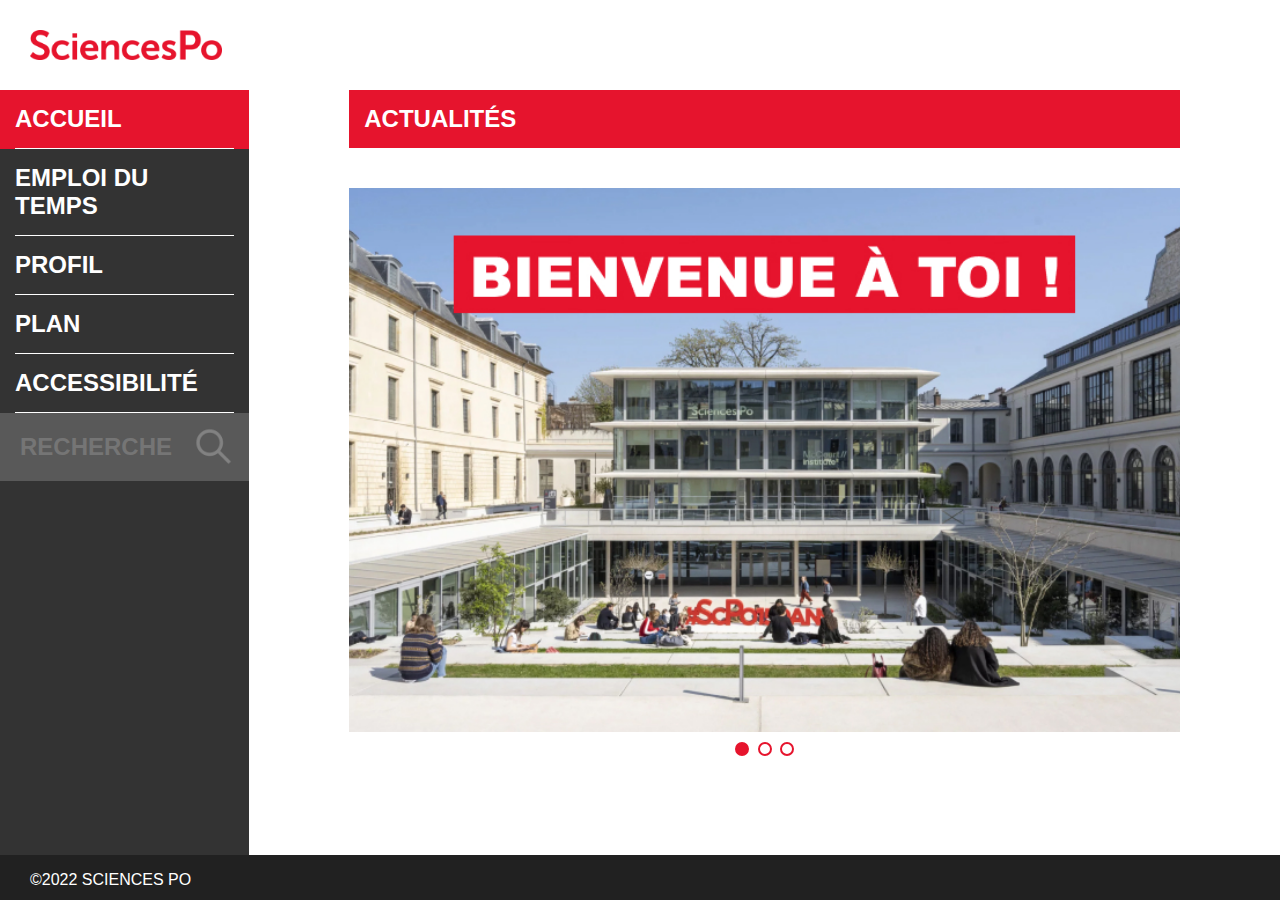
<file: index.html>
<!DOCTYPE html>
<html lang="fr">
    <head>
        <meta charset="UTF-8">
        <meta name="viewport" content="width=device-width, initial-scale=1.0">
        <link rel="stylesheet" href="css/build.css">
        <title>Accessibility Project</title>
    </head>

    <body>

        <nav>
            <div>
                <a href="index.html"><img src="img/logo.png" alt=""></a>
            </div>
        </nav>

        <section class="main-page">
            <div class="sidebar">
                <ul>
                    <li class="active"><a href="index.html">Accueil</a></li>
                    <li><a href="edt.html">Emploi du temps</a></li>
                    <li class="dropdown">
                        <a href="profil.html">Profil</a>
                        <ul class="dropdown-content">
                            <li><a href="contrat.html">Contrat</a></li>
                            <li><a href="fichePaie.html">Fiche de paie</a></li>
                        </ul>
                    </li>
                    <li class="dropdown">
                        <a href="#">Plan</a>
                        <ul class="dropdown-content">
                            <li><a href="campus.html">Campus</a></li>
                            <li><a href="#">Batiment</a></li>
                        </ul>
                    </li>
                    <li><a href="access.html">Accessibilité</a></li>
                    <li class="search">
                        <form action="">
                           <input type="text" placeholder="Recherche" required>
                           <button type="submit">
                              <img src="img/search.png" alt="">
                           </button>
                        </form>
                    </li>
                </ul>
            </div>

            <div class="content">
                <div class="banner">Actualités</div>

                <div class="wrapper">
                    <div class="slider">
                        <img id="img-1" src="img/slider1.jpg" alt="Image 1"/>
                        <img id="img-2" src="img/slider2.jpg" alt="Image 2"/>
                        <img id="img-3" src="img/slider3.jpg" alt="Image 3"/>
                    </div>
                    <div class="navigation-button">
                        <span class="dot active" onclick="changeSlide(0)"></span>
                        <span class="dot" onclick="changeSlide(1)"></span>
                        <span class="dot" onclick="changeSlide(2)"></span>
                    </div>
                </div>
            </div>

        </section>

        <footer>
            <p>©2022 SCIENCES PO</p>
        </footer>

        <script src="js/index.js"></script>
        <script src="voiceNav.js"></script>
    </body>
</html>
</file>
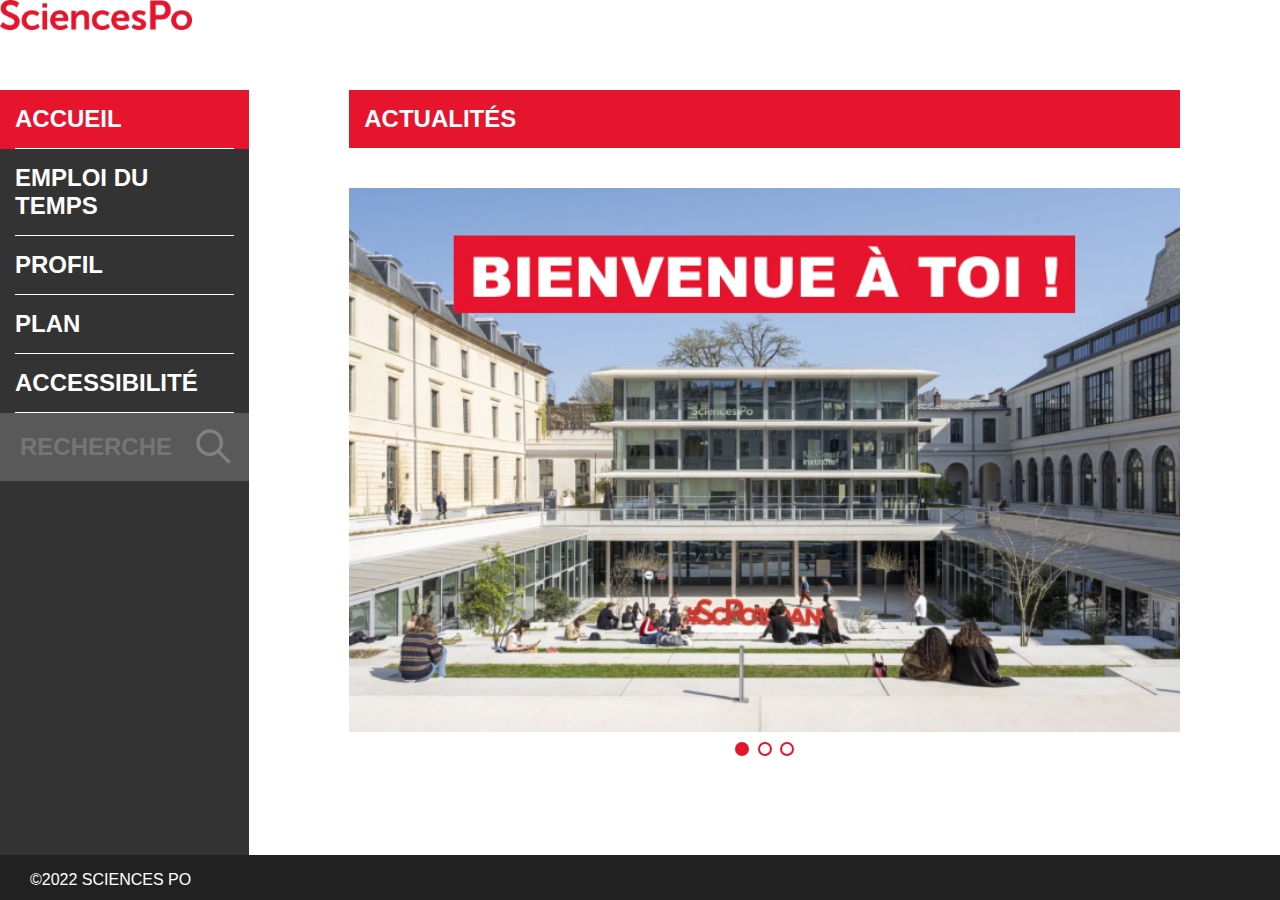
<file: site/index.html>
<!DOCTYPE html>
<html lang="fr">
    <head>
        <meta charset="UTF-8">
        <meta name="viewport" content="width=device-width, initial-scale=1.0">
        <link rel="stylesheet" href="css/build.css">
        <title>Accessibility Project</title>
    </head>

    <body>

        <nav>
            <a href="index.html">
                <img src="img/logo.png" alt="">
            </a>
        </nav>

        <section class="main-page">
            <div class="sidebar">
                <ul>
                    <li class="active"><a href="index.html">Accueil</a></li>
                    <li><a href="edt.html">Emploi du temps</a></li>
                    <li class="dropdown">
                        <a href="profil.html">Profil</a>
                        <ul class="dropdown-content">
                            <li><a href="contrat.html">Contrat</a></li>
                            <li><a href="fichePaie.html">Fiche de paie</a></li>
                        </ul>
                    </li>
                    <li class="dropdown">
                        <a href="#">Plan</a>
                        <ul class="dropdown-content">
                            <li><a href="campus.html">Campus</a></li>
                            <li><a href="#">Batiment</a></li>
                        </ul>
                    </li>
                    <li><a href="access.html">Accessibilité</a></li>
                    <li class="search">
                        <form action="">
                           <input type="text" placeholder="Recherche" required>
                           <button type="submit">
                              <img src="img/search.png" alt="">
                           </button>
                        </form>
                     </li>
                </ul>
            </div>

            <div class="content">
                <div class="banner">Actualités</div>

                <div class="wrapper">
                    <div class="slider">
                        <img id="img-1" src="img/slider1.jpg" alt="Image 1"/>
                        <img id="img-2" src="img/slider2.jpg" alt="Image 2"/>
                        <img id="img-3" src="img/slider3.jpg" alt="Image 3"/>
                    </div>
                    <div class="navigation-button">
                        <span class="dot active" onclick="changeSlide(0)"></span>
                        <span class="dot" onclick="changeSlide(1)"></span>
                        <span class="dot" onclick="changeSlide(2)"></span>
                    </div>
                </div>
            </div>

        </section>

        <footer>
            <p>©2022 SCIENCES PO</p>
        </footer>

        <script src="js/index.js"></script>
    </body>
</html>
</file>
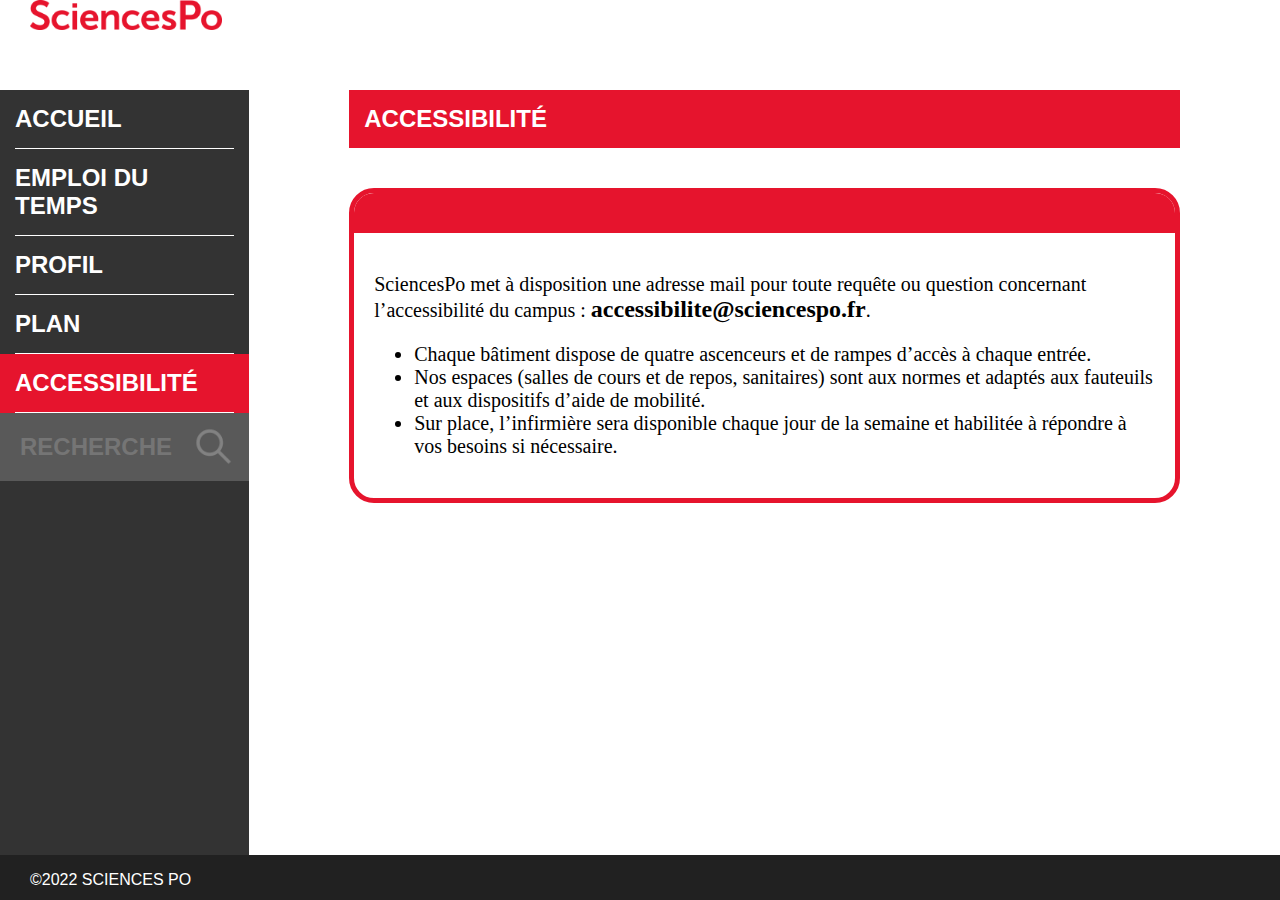
<file: access.html>
<!DOCTYPE html>
<html lang="fr">
    <head>
        <meta charset="UTF-8">
        <meta name="viewport" content="width=device-width, initial-scale=1.0">
        <link rel="stylesheet" href="css/build.css">
        <title>Accessibility Project</title>
    </head>

    <body>

      <nav>
         <a href="index.html"><img src="img/logo.png" alt=""></a>
      </nav>

      <section class="main-page">
        <div class="sidebar">
            <ul>
                <li><a href="index.html">Accueil</a></li>
                <li><a href="edt.html">Emploi du temps</a></li>
                <li class="dropdown">
                    <a href="profil.html">Profil</a>
                    <ul class="dropdown-content">
                        <li><a href="contrat.html">Contrat</a></li>
                        <li><a href="fichePaie.html">Fiche de paie</a></li>
                    </ul>
                </li>
                <li class="dropdown">
                    <a href="#">Plan</a>
                    <ul class="dropdown-content">
                        <li><a href="campus.html">Campus</a></li>
                        <li><a href="#">Batiment</a></li>
                    </ul>
                </li>
                <li class="active"><a href="access.html">Accessibilité</a></li>
                <li class="search">
                    <form action="">
                       <input type="text" placeholder="Recherche" required>
                       <button type="submit">
                          <img src="img/search.png" alt="">
                       </button>
                    </form>
                 </li>
            </ul>
        </div>

        <div class="content">
            <div class="banner">Accessibilité</div>

            <div class="txt-access">
                <div class="rectangle-deco"></div>
                <p>SciencesPo met à disposition une adresse mail pour toute requête ou question concernant
                    l’accessibilité du campus : <span>accessibilite@sciencespo.fr</span>.</p>
                <ul>
                    <li>Chaque bâtiment dispose de quatre ascenceurs et de rampes d’accès à chaque entrée.</li>
                    <li>Nos espaces (salles de cours et de repos, sanitaires) sont aux normes et adaptés aux fauteuils et aux dispositifs d’aide de mobilité.</li>
                    <li>Sur place, l’infirmière sera disponible chaque jour de la semaine et habilitée à répondre à vos besoins si nécessaire.</li>
                </ul>
            </div>
        </div>

      </section>

      <footer>
         <p>©2022 SCIENCES PO</p>
      </footer>

      <script src="js/index.js"></script>
      <script src="voiceNav.js"></script>
   </body>
</html>
</file>
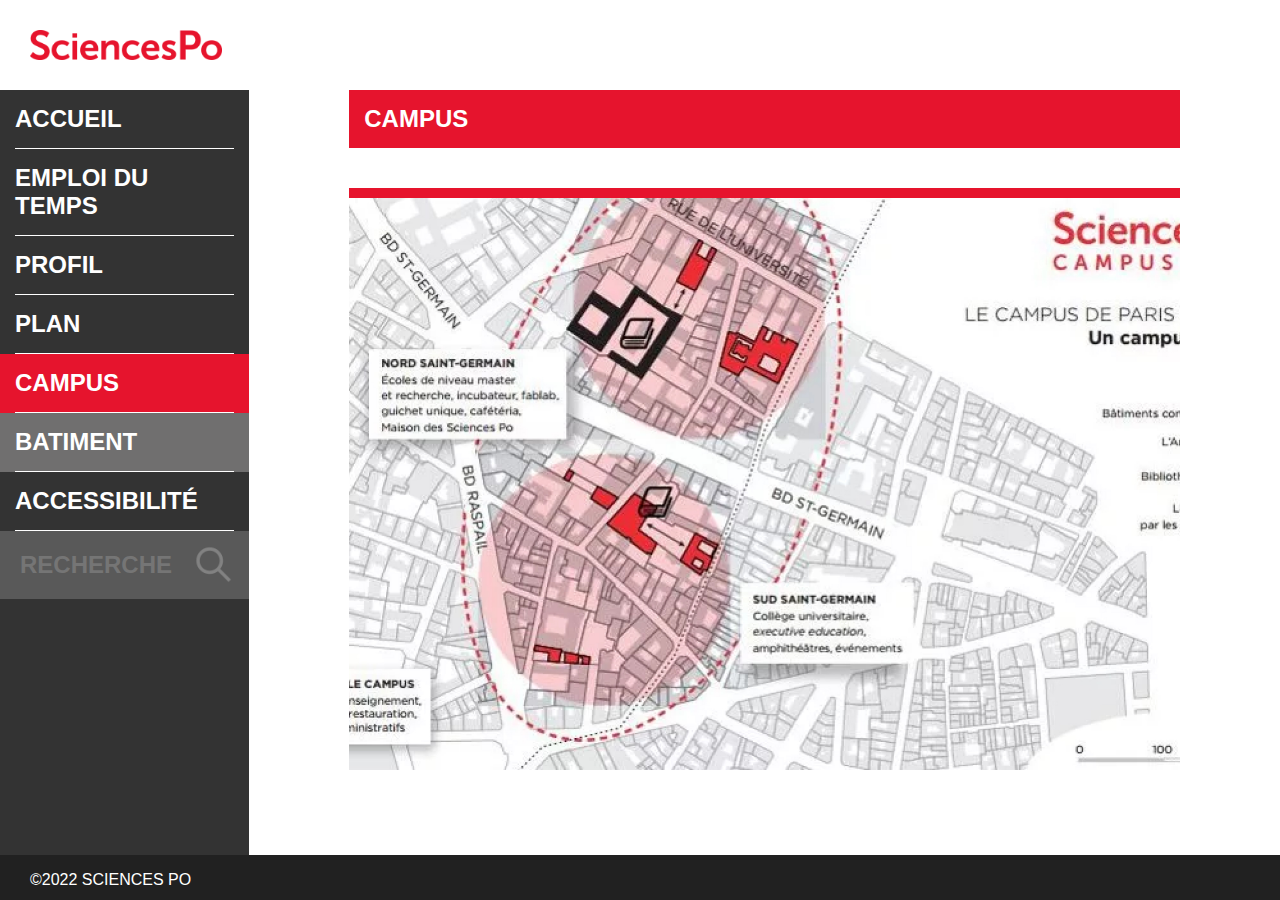
<file: campus.html>
<!DOCTYPE html>
<html lang="fr">
    <head>
        <meta charset="UTF-8">
        <meta name="viewport" content="width=device-width, initial-scale=1.0">
        <link rel="stylesheet" href="css/build.css">
        <title>Accessibility Project</title>
    </head>

    <body>

        <nav>
            <div>
                <a href="index.html"><img src="img/logo.png" alt=""></a>
            </div>
        </nav>

      <section class="main-page">
        <div class="sidebar">
            <ul>
                <li><a href="index.html">Accueil</a></li>
                <li><a href="edt.html">Emploi du temps</a></li>
                <li class="dropdown">
                    <a href="profil.html">Profil</a>
                    <ul class="dropdown-content">
                        <li><a href="contrat.html">Contrat</a></li>
                        <li><a href="fichePaie.html">Fiche de paie</a></li>
                    </ul>
                </li>
                <li class="dropdown">
                    <a href="#">Plan</a>
                    <ul class="dropdown-content open">
                        <li class="active"><a href="campus.html">Campus</a></li>
                        <li><a href="#">Batiment</a></li>
                    </ul>
                </li>
                <li><a href="access.html">Accessibilité</a></li>
                <li class="search">
                    <form action="">
                       <input type="text" placeholder="Recherche" required>
                       <button type="submit">
                          <img src="img/search.png" alt="">
                       </button>
                    </form>
                 </li>
            </ul>
        </div>

        <div class="content">
            <div class="banner">Campus</div>

            <div class="carte-campus">
            <img src="img/carte.jpg" alt="">
            </div>
        </div>
      </section>

         <footer>
            <p>©2022 SCIENCES PO</p>
         </footer>

        <script src="js/index.js"></script>
        <script src="voiceNav.js"></script>
   </body>
</html>
</file>
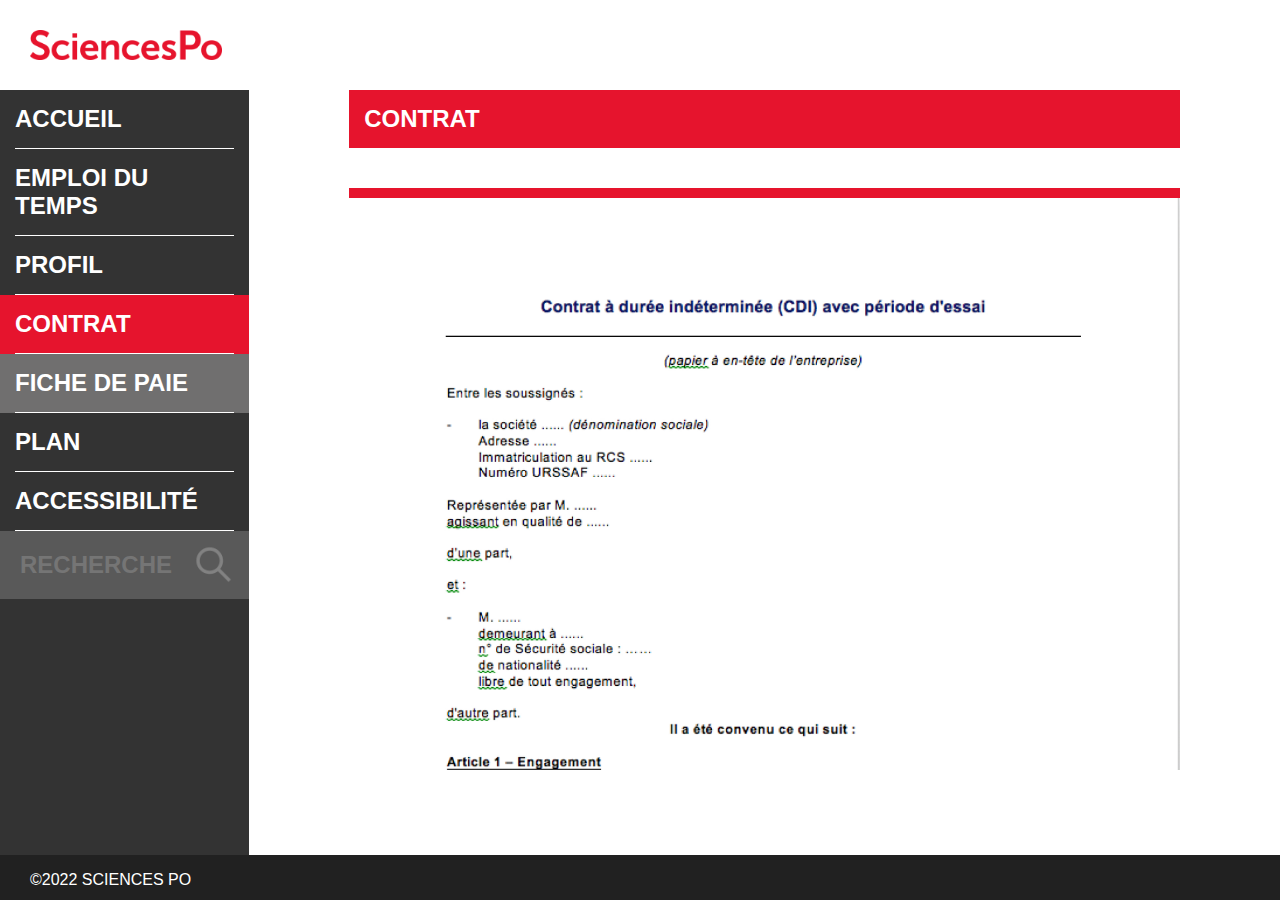
<file: contrat.html>
<!DOCTYPE html>
<html lang="fr">
    <head>
        <meta charset="UTF-8">
        <meta name="viewport" content="width=device-width, initial-scale=1.0">
        <link rel="stylesheet" href="css/build.css">
        <title>Accessibility Project</title>
    </head>

    <body>

        <nav>
            <div>
                <a href="index.html"><img src="img/logo.png" alt=""></a>
            </div>
        </nav>

        <section class="main-page">
            <div class="sidebar">
                <ul>
                    <li><a href="index.html">Accueil</a></li>
                    <li><a href="edt.html">Emploi du temps</a></li>
                    <li class="dropdown">
                        <a href="profil.html">Profil</a>
                        <ul class="dropdown-content open">
                            <li class="active"><a href="contrat.html">Contrat</a></li>
                            <li><a href="fichePaie.html">Fiche de paie</a></li>
                        </ul>
                    </li>
                    <li class="dropdown">
                        <a href="#">Plan</a>
                        <ul class="dropdown-content">
                            <li><a href="campus.html">Campus</a></li>
                            <li><a href="#">Batiment</a></li>
                        </ul>
                    </li>
                    <li><a href="access.html">Accessibilité</a></li>
                    <li class="search">
                        <form action="">
                           <input type="text" placeholder="Recherche" required>
                           <button type="submit">
                              <img src="img/search.png" alt="">
                           </button>
                        </form>
                     </li>
                </ul>
            </div>

            <div class="content">
                <div class="banner">Contrat</div>

                <div class="contrat">
                  <img src="img/contrat.jpg" alt="">
                </div>
            </div>
        </section>

        <footer>
            <p>©2022 SCIENCES PO</p>
        </footer>

        <script src="js/index.js"></script>
        <script src="voiceNav.js"></script>
    </body>
</html>
</file>
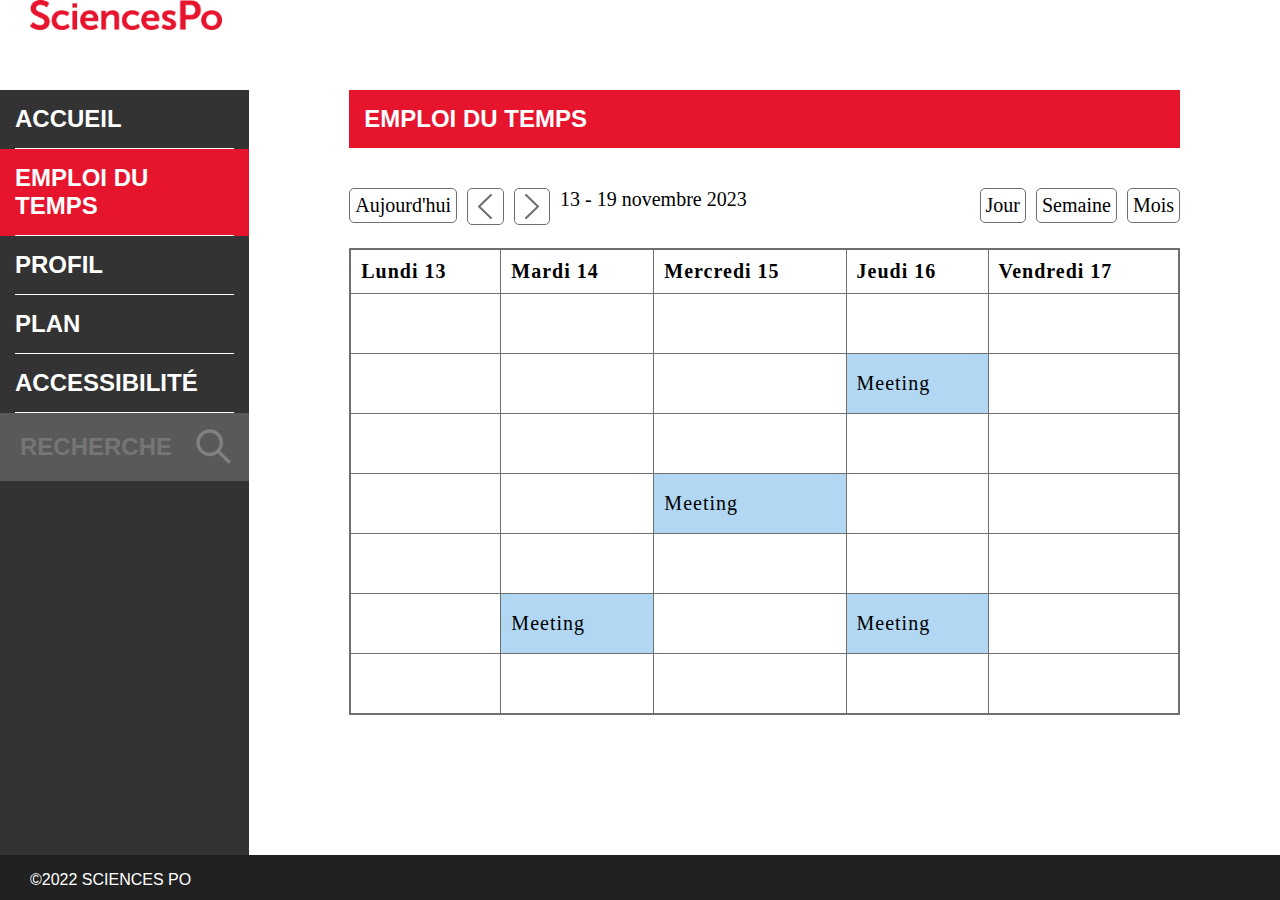
<file: edt.html>
<!DOCTYPE html>
<html lang="fr">
    <head>
        <meta charset="UTF-8">
        <meta name="viewport" content="width=device-width, initial-scale=1.0">
        <link rel="stylesheet" href="css/build.css">
        <title>Accessibility Project</title>
    </head>

    <body>

      <nav>
         <a href="index.html">
            <img src="img/logo.png" alt="">
         </a>
      </nav>

      <section class="main-page">
         <div class="sidebar">
            <ul>
               <li><a href="index.html">Accueil</a></li>
               <li class="active"><a href="edt.html">Emploi du temps</a></li>
               <li class="dropdown">
                  <a href="profil.html">Profil</a>
                  <ul class="dropdown-content">
                     <li><a href="contrat.html">Contrat</a></li>
                     <li><a href="fichePaie.html">Fiche de paie</a></li>
                  </ul>
               </li>
               <li class="dropdown">
                  <a href="#">Plan</a>
                  <ul class="dropdown-content">
                     <li><a href="campus.html">Campus</a></li>
                     <li><a href="#">Batiment</a></li>
                  </ul>
               </li>
               <li><a href="access.html">Accessibilité</a></li>
               <li class="search">
                  <form action="">
                     <input type="text" placeholder="Recherche" required>
                     <button type="submit">
                        <img src="img/search.png" alt="">
                     </button>
                  </form>
               </li>
            </ul>
         </div>

         <div class="content">
            <div class="banner">Emploi du temps</div>

            <div class="page-edt">
               <div class="header-edt">
                  <ul class="gauche">
                     <li class="btn-edt">Aujourd'hui</li>
                     <li class="btn-edt arrow">
                        <svg xmlns="http://www.w3.org/2000/svg" width="14" height="25" viewBox="0 0 14 25" fill="none">
                           <path d="M0.33064 13.2788L12.2111 24.7029C12.4093 24.8936 12.6727 25 12.9465 25C13.2204 25 13.4838 24.8936 13.682 24.7029L13.6948 24.69C13.7912 24.5975 13.868 24.4863 13.9205 24.3629C13.9729 24.2396 14 24.1067 14 23.9725C14 23.8383 13.9729 23.7054 13.9205 23.5821C13.868 23.4587 13.7912 23.3474 13.6948 23.255L2.50719 12.4978L13.6948 1.74501C13.7912 1.65256 13.868 1.54128 13.9205 1.41793C13.9729 1.29458 14 1.16175 14 1.02751C14 0.89328 13.9729 0.760449 13.9205 0.6371C13.868 0.513752 13.7912 0.402468 13.6948 0.310013L13.682 0.297104C13.4838 0.10639 13.2204 1.57652e-07 12.9465 1.54386e-07C12.6727 1.5112e-07 12.4093 0.10639 12.2111 0.297104L0.33064 11.7212C0.226157 11.8216 0.142976 11.9425 0.0861415 12.0764C0.0293066 12.2102 1.50798e-07 12.3544 1.49061e-07 12.5C1.47324e-07 12.6456 0.0293066 12.7898 0.0861415 12.9236C0.142976 13.0575 0.226157 13.1784 0.33064 13.2788Z" fill="#706F6F"/>
                        </svg>
                     </li>
                     <li class="btn-edt arrow">
                        <svg xmlns="http://www.w3.org/2000/svg" width="14" height="25" viewBox="0 0 14 25" fill="none">
                           <path d="M13.6694 11.7212L1.78894 0.297102C1.59071 0.10639 1.32734 1.5112e-07 1.05347 1.54386e-07C0.779602 1.57652e-07 0.51624 0.10639 0.318009 0.297102L0.305218 0.310011C0.208787 0.402465 0.132001 0.51375 0.0795298 0.637098C0.0270586 0.760446 1.06522e-08 0.893277 1.2253e-08 1.02751C1.38537e-08 1.16175 0.0270586 1.29458 0.0795298 1.41793C0.132001 1.54127 0.208787 1.65256 0.305218 1.74501L11.4928 12.5022L0.305218 23.255C0.208787 23.3474 0.132001 23.4587 0.07953 23.5821C0.0270589 23.7054 2.84268e-07 23.8383 2.85869e-07 23.9725C2.8747e-07 24.1067 0.0270589 24.2396 0.0795301 24.3629C0.132001 24.4862 0.208787 24.5975 0.305218 24.69L0.31801 24.7029C0.51624 24.8936 0.779602 25 1.05347 25C1.32735 25 1.59071 24.8936 1.78894 24.7029L13.6694 13.2788C13.7738 13.1784 13.857 13.0575 13.9139 12.9236C13.9707 12.7898 14 12.6456 14 12.5C14 12.3544 13.9707 12.2102 13.9139 12.0764C13.857 11.9425 13.7738 11.8216 13.6694 11.7212Z" fill="#706F6F"/>
                        </svg>
                     </li>
                     <div class="we-date">13 - 19 novembre 2023</div>
                  </ul>
                  <ul class="droite">
                     <li class="btn-edt">Jour</li>
                     <li class="btn-edt">Semaine</li>
                     <li class="btn-edt">Mois</li>
                  </ul>
               </div>

               <table class="calendar">
                  <tr>
                     <th scope="col">Lundi 13</th>
                     <th scope="col">Mardi 14</th>
                     <th scope="col">Mercredi 15</th>
                     <th scope="col">Jeudi 16</th>
                     <th scope="col">Vendredi 17</th>
                  </tr>
                  <tr class="cours">
                     <th scope="row"></th>
                     <td></td>
                     <td></td>
                     <td></td>
                     <td></td>
                  </tr>
                  <tr class="cours">
                     <th scope="row"></th>
                     <td></td>
                     <td></td>
                     <td class="meeting">Meeting</td>
                     <td></td>
                  </tr>
                  <tr class="cours">
                     <th scope="row"></th>
                     <td></td>
                     <td></td>
                     <td></td>
                     <td></td>
                  </tr>
                  <tr class="cours">
                     <th scope="row"></th>
                     <td></td>
                     <td class="meeting">Meeting</td>
                     <td></td>
                     <td></td>
                  </tr>
                  <tr class="cours">
                     <th scope="row"></th>
                     <td></td>
                     <td></td>
                     <td></td>
                     <td></td>
                  </tr>
                  <tr class="cours">
                     <th scope="row"></th>
                     <td class="meeting">Meeting</td>
                     <td></td>
                     <td class="meeting">Meeting</td>
                     <td></td>
                  </tr>
                  <tr class="cours">
                     <th scope="row"></th>
                     <td></td>
                     <td></td>
                     <td></td>
                     <td></td>
                  </tr>
               </table>

            </div>
         </div>

      </section>

      <footer>
         <p>©2022 SCIENCES PO</p>
      </footer>

      <script src="js/index.js"></script>
      <script src="voiceNav.js"></script>

   </body>
</html>
</file>
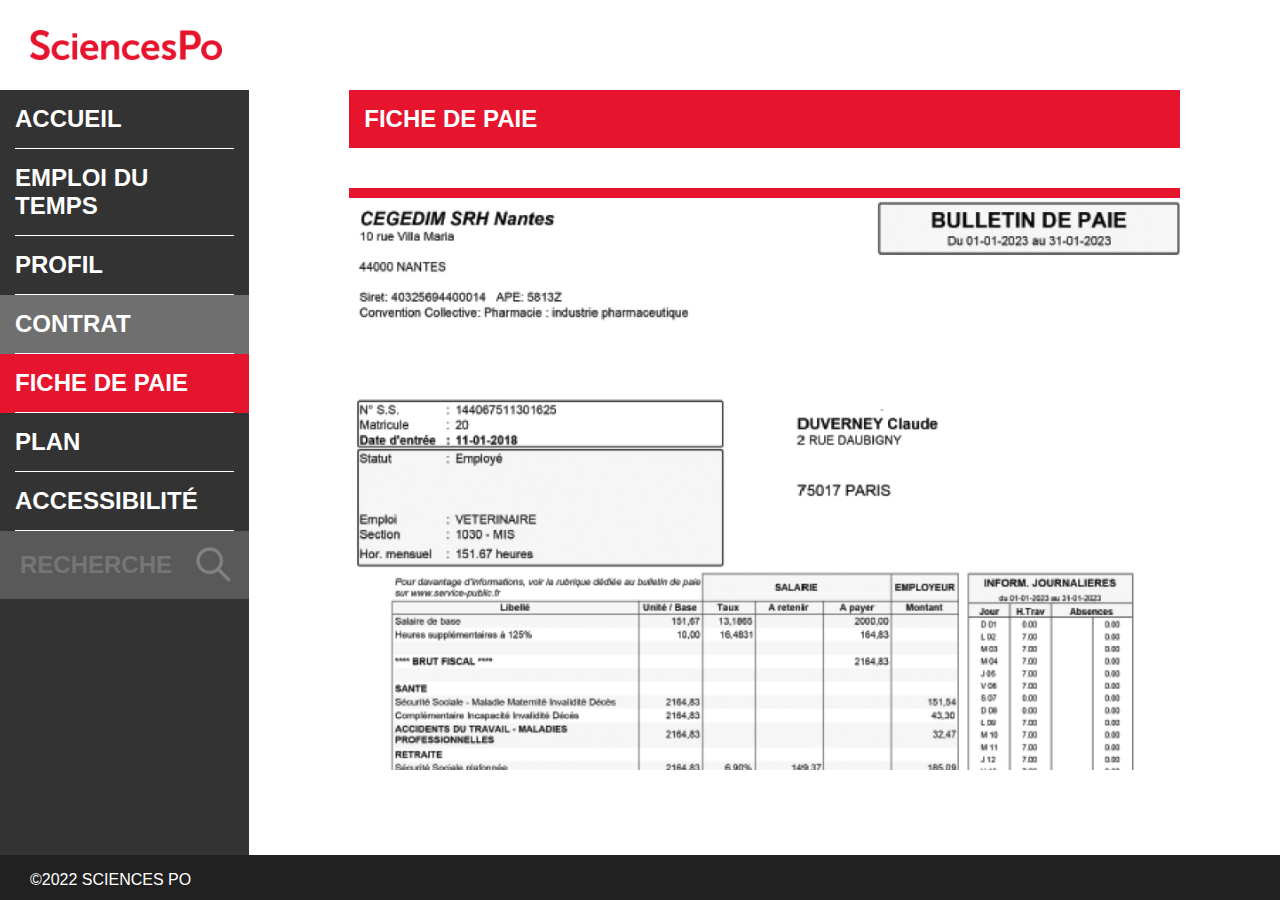
<file: fichePaie.html>
<!DOCTYPE html>
<html lang="fr">
    <head>
        <meta charset="UTF-8">
        <meta name="viewport" content="width=device-width, initial-scale=1.0">
        <link rel="stylesheet" href="css/build.css">
        <title>Accessibility Project</title>
    </head>

    <body>

        <nav>
            <div>
                <a href="index.html"><img src="img/logo.png" alt=""></a>
            </div>
        </nav>

        <section class="main-page">
            <div class="sidebar">
                <ul>
                    <li><a href="index.html">Accueil</a></li>
                    <li><a href="edt.html">Emploi du temps</a></li>
                    <li class="dropdown">
                        <a href="profil.html">Profil</a>
                        <ul class="dropdown-content open">
                            <li><a href="contrat.html">Contrat</a></li>
                            <li class="active"><a href="fichePaie.html">Fiche de paie</a></li>
                        </ul>
                    </li>
                    <li class="dropdown">
                        <a href="#">Plan</a>
                        <ul class="dropdown-content">
                            <li><a href="campus.html">Campus</a></li>
                            <li><a href="#">Batiment</a></li>
                        </ul>
                    </li>
                    <li><a href="access.html">Accessibilité</a></li>
                    <li class="search">
                        <form action="">
                           <input type="text" placeholder="Recherche" required>
                           <button type="submit">
                              <img src="img/search.png" alt="">
                           </button>
                        </form>
                     </li>
                </ul>
            </div>

            <div class="content">
                <div class="banner">Fiche de paie</div>

                <div class="fiche-paie">
                  <img src="img/fichePaie.jpg" alt="">
                </div>
            </div>
        </section>

        <footer>
            <p>©2022 SCIENCES PO</p>
        </footer>

        <script src="js/index.js"></script>
        <script src="voiceNav.js"></script>
    </body>
</html>
</file>
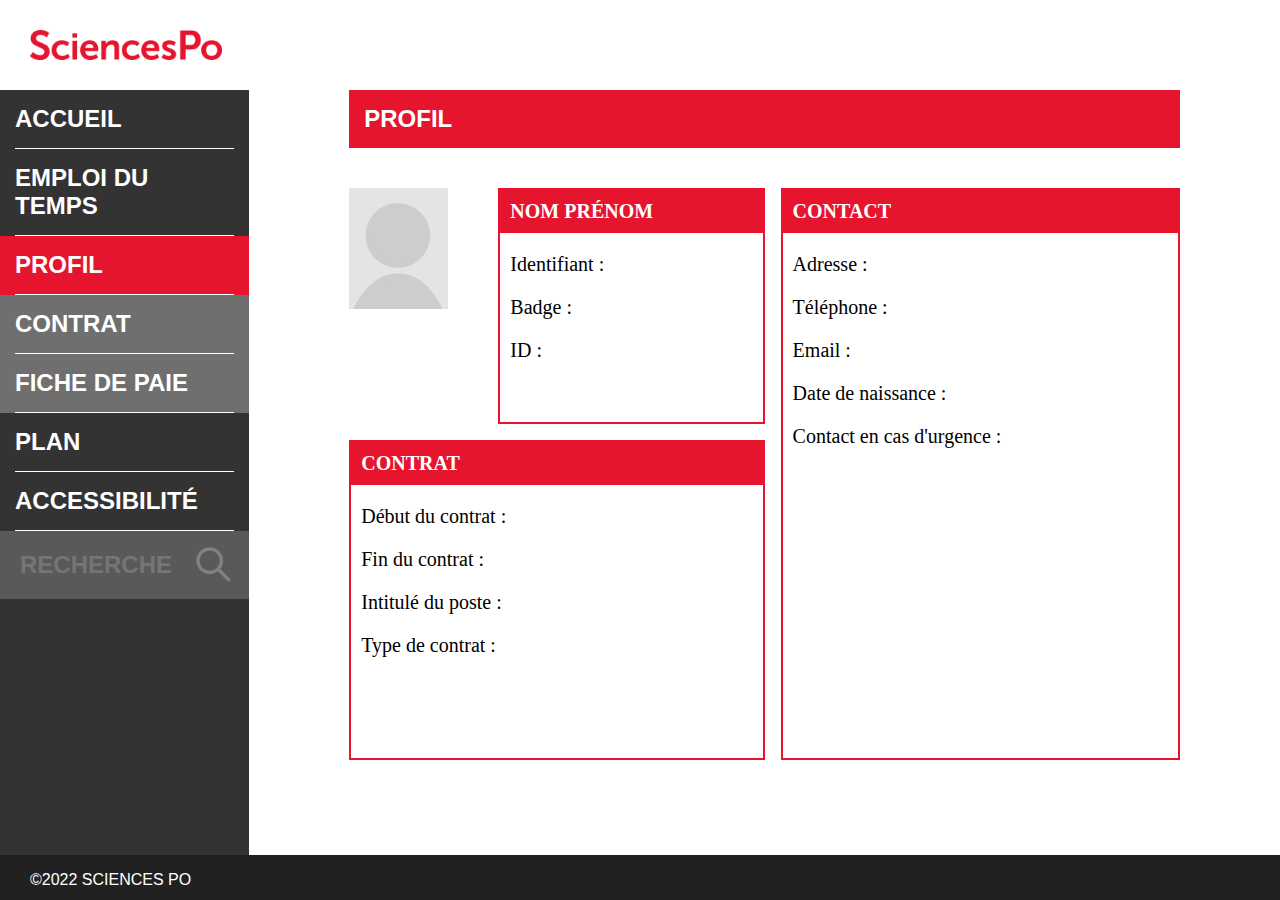
<file: profil.html>
<!DOCTYPE html>
<html lang="fr">
    <head>
        <meta charset="UTF-8">
        <meta name="viewport" content="width=device-width, initial-scale=1.0">
        <link rel="stylesheet" href="css/build.css">
        <title>Accessibility Project</title>
    </head>

    <body>

      <nav>
         <div>
             <a href="index.html"><img src="img/logo.png" alt=""></a>
         </div>
     </nav>

      <section class="main-page">
        <div class="sidebar">
            <ul>
                <li><a href="index.html">Accueil</a></li>
                <li><a href="edt.html">Emploi du temps</a></li>
                <li class="active" class="dropdown">
                    <a href="profil.html">Profil</a>
                    <ul class="dropdown-content open">
                        <li><a href="contrat.html">Contrat</a></li>
                        <li><a href="fichePaie.html">Fiche de paie</a></li>
                    </ul>
                </li>
                <li class="dropdown">
                    <a href="#">Plan</a>
                    <ul class="dropdown-content">
                        <li><a href="campus.html">Campus</a></li>
                        <li><a href="#">Batiment</a></li>
                    </ul>
                </li>
                <li><a href="access.html">Accessibilité</a></li>
                <li class="search">
                  <form action="">
                     <input type="text" placeholder="Recherche" required>
                     <button type="submit">
                        <img src="img/search.png" alt="">
                     </button>
                  </form>
               </li>
            </ul>
        </div>

        <div class="content">
            <div class="banner">Profil</div>

            <div class="profil-page">
               <div class="case-pp">
                  <img src="img/pp.jpg" alt="">
               </div>
               <div class="case case-nom">
                  <div class="banner2">Nom prénom</div>
                  <ul>
                     <li>Identifiant : </li>
                     <li>Badge : </li>
                     <li>ID : </li>
                  </ul>
               </div>
               <div class="case case-contact">
                  <div class="banner2">Contact</div>
                  <ul>
                     <li>Adresse : </li>
                     <li>Téléphone : </li>
                     <li>Email : </li>
                     <li>Date de naissance : </li>
                     <li>Contact en cas d'urgence : </li>
                  </ul>
               </div>
               <div class="case case-contrat">
                  <div class="banner2">COntrat</div>
                  <ul>
                     <li>Début du contrat : </li>
                     <li>Fin du contrat : </li>
                     <li>Intitulé du poste : </li>
                     <li>Type de contrat : </li>
                  </ul>
               </div>
            </div>
        </div>
      </section>

         <footer>
            <p>©2022 SCIENCES PO</p>
         </footer>

        <script src="js/index.js"></script>

   </body>
</html>
</file>
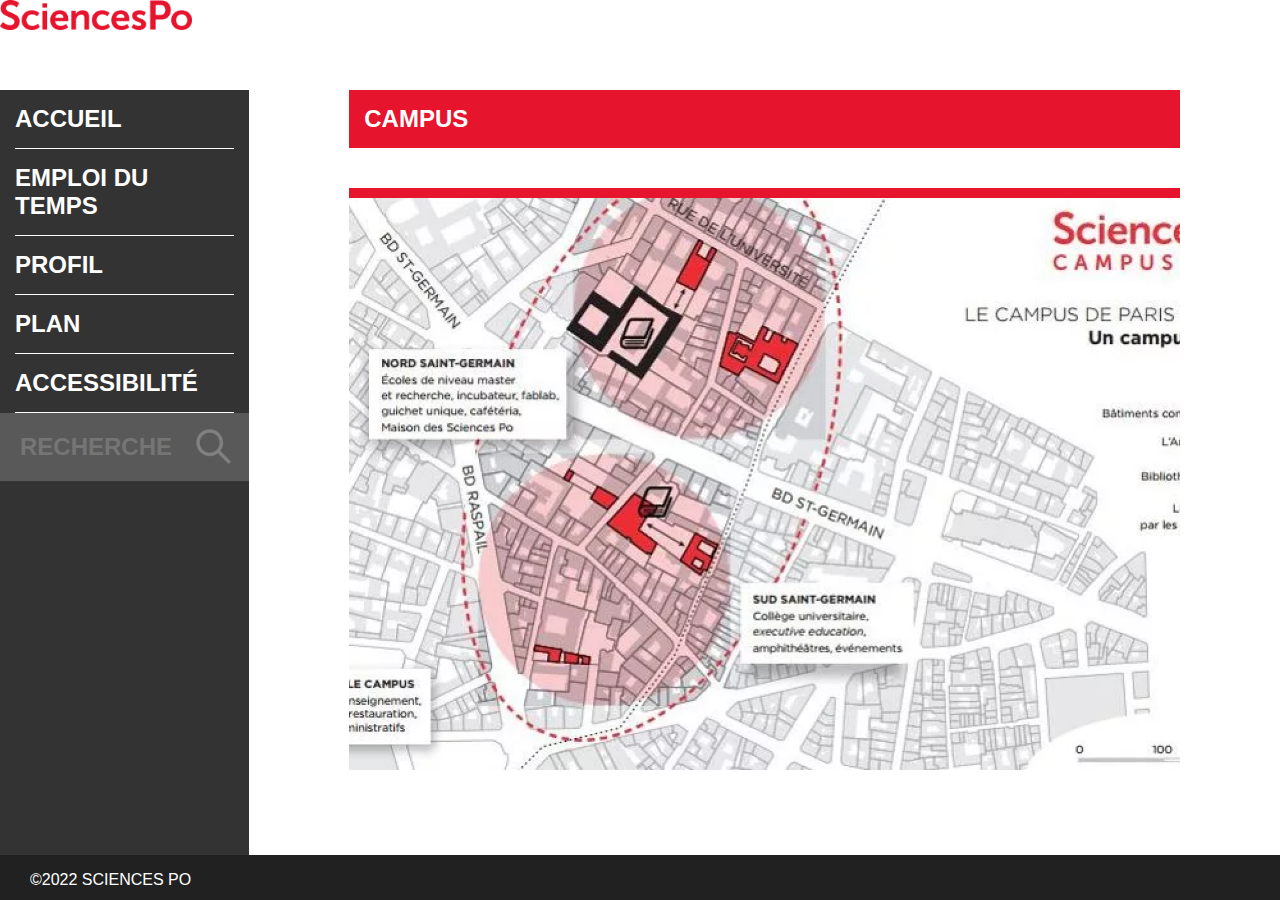
<file: site/campus.html>
<!DOCTYPE html>
<html lang="fr">
    <head>
        <meta charset="UTF-8">
        <meta name="viewport" content="width=device-width, initial-scale=1.0">
        <link rel="stylesheet" href="css/build.css">
        <title>Accessibility Project</title>
    </head>

    <body>

      <nav>
         <a href="index.html"><img src="img/logo.png" alt=""></a>
      </nav>

      <section class="main-page">
        <div class="sidebar">
            <ul>
                <li><a href="index.html">Accueil</a></li>
                <li><a href="edt.html">Emploi du temps</a></li>
                <li class="dropdown">
                    <a href="profil.html">Profil</a>
                    <ul class="dropdown-content">
                        <li><a href="contrat.html">Contrat</a></li>
                        <li><a href="fichePaie.html">Fiche de paie</a></li>
                    </ul>
                </li>
                <li class="dropdown">
                    <a href="#">Plan</a>
                    <ul class="dropdown-content">
                        <li class="active"><a href="campus.html">Campus</a></li>
                        <li><a href="#">Batiment</a></li>
                    </ul>
                </li>
                <li><a href="access.html">Accessibilité</a></li>
                <li class="search">
                    <form action="">
                       <input type="text" placeholder="Recherche" required>
                       <button type="submit">
                          <img src="img/search.png" alt="">
                       </button>
                    </form>
                 </li>
            </ul>
        </div>

        <div class="content">
            <div class="banner">Campus</div>

            <div class="carte-campus">
            <img src="img/carte.jpg" alt="">
            </div>
        </div>
      </section>

         <footer>
            <p>©2022 SCIENCES PO</p>
         </footer>

        <script src="js/index.js"></script>
        <script src="voiceNav.js"></script>
   </body>
</html>
</file>
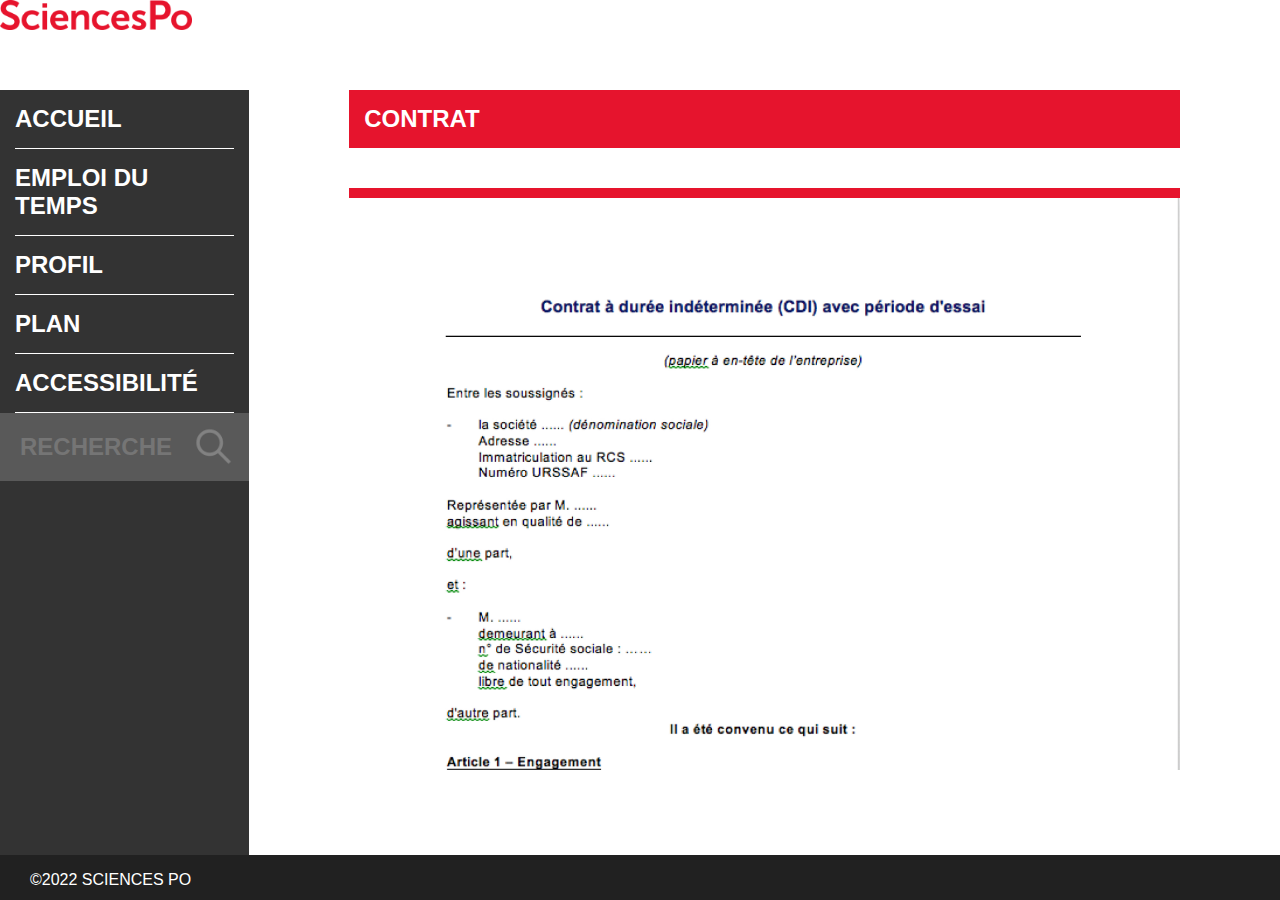
<file: site/contrat.html>
<!DOCTYPE html>
<html lang="fr">
    <head>
        <meta charset="UTF-8">
        <meta name="viewport" content="width=device-width, initial-scale=1.0">
        <link rel="stylesheet" href="css/build.css">
        <title>Accessibility Project</title>
    </head>

    <body>

        <nav>
            <a href="index.html">
                <img src="img/logo.png" alt="">
            </a>
        </nav>

        <section class="main-page">
            <div class="sidebar">
                <ul>
                    <li><a href="index.html">Accueil</a></li>
                    <li><a href="edt.html">Emploi du temps</a></li>
                    <li class="dropdown">
                        <a href="profil.html">Profil</a>
                        <ul class="dropdown-content">
                            <li class="active"><a href="contrat.html">Contrat</a></li>
                            <li><a href="fichePaie.html">Fiche de paie</a></li>
                        </ul>
                    </li>
                    <li class="dropdown">
                        <a href="#">Plan</a>
                        <ul class="dropdown-content">
                            <li><a href="campus.html">Campus</a></li>
                            <li><a href="#">Batiment</a></li>
                        </ul>
                    </li>
                    <li><a href="access.html">Accessibilité</a></li>
                    <li class="search">
                        <form action="">
                           <input type="text" placeholder="Recherche" required>
                           <button type="submit">
                              <img src="img/search.png" alt="">
                           </button>
                        </form>
                     </li>
                </ul>
            </div>

            <div class="content">
                <div class="banner">Contrat</div>

                <div class="contrat">
                  <img src="img/contrat.jpg" alt="">
                </div>
            </div>
        </section>

        <footer>
            <p>©2022 SCIENCES PO</p>
        </footer>

        <script src="js/index.js"></script>
        <script src="voiceNav.js"></script>
    </body>
</html>
</file>
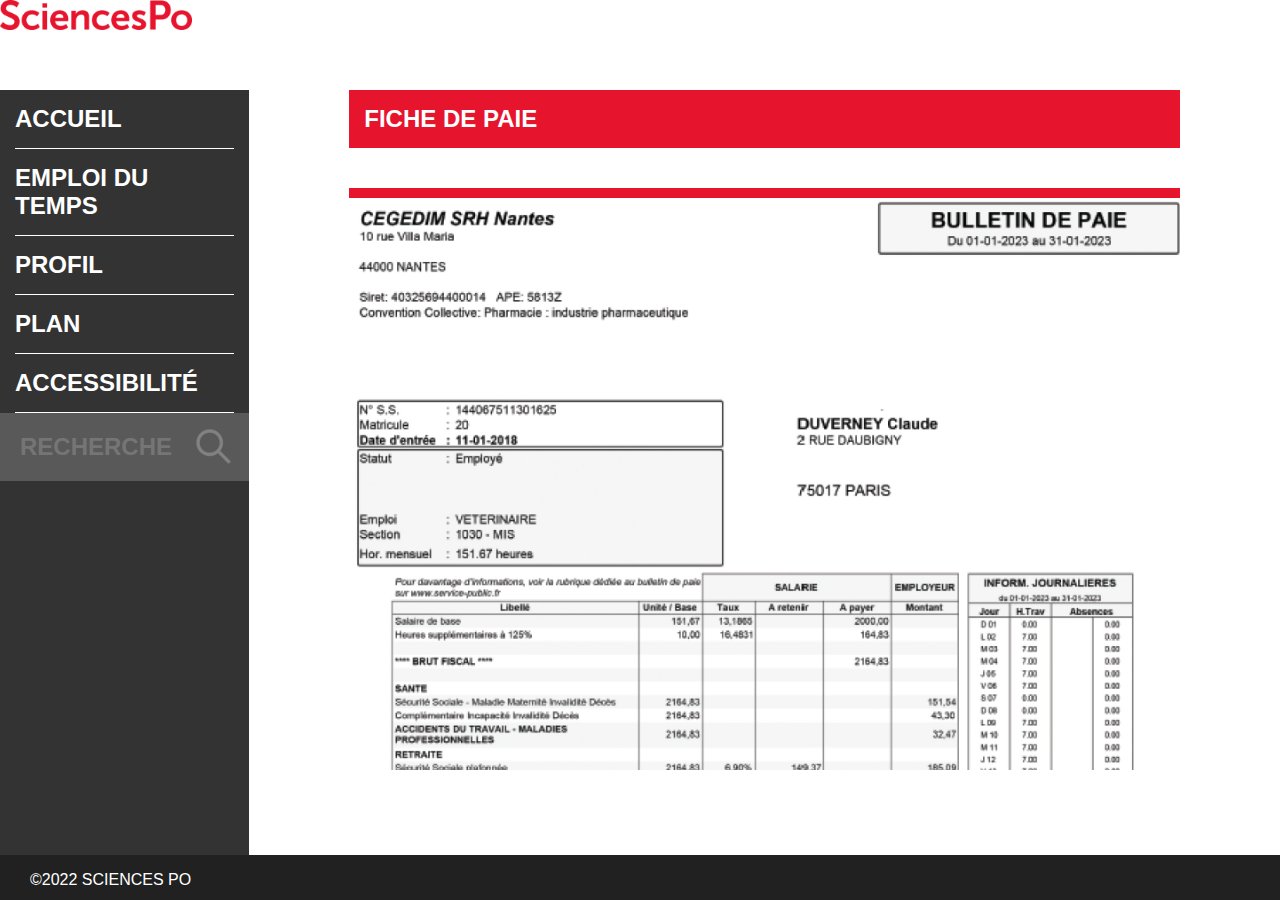
<file: site/fichePaie.html>
<!DOCTYPE html>
<html lang="fr">
    <head>
        <meta charset="UTF-8">
        <meta name="viewport" content="width=device-width, initial-scale=1.0">
        <link rel="stylesheet" href="css/build.css">
        <title>Accessibility Project</title>
    </head>

    <body>

        <nav>
            <a href="index.html">
                <img src="img/logo.png" alt="">
            </a>
        </nav>

        <section class="main-page">
            <div class="sidebar">
                <ul>
                    <li><a href="index.html">Accueil</a></li>
                    <li><a href="edt.html">Emploi du temps</a></li>
                    <li class="dropdown">
                        <a href="profil.html">Profil</a>
                        <ul class="dropdown-content">
                            <li><a href="contrat.html">Contrat</a></li>
                            <li class="active"><a href="fichePaie.html">Fiche de paie</a></li>
                        </ul>
                    </li>
                    <li class="dropdown">
                        <a href="#">Plan</a>
                        <ul class="dropdown-content">
                            <li><a href="campus.html">Campus</a></li>
                            <li><a href="#">Batiment</a></li>
                        </ul>
                    </li>
                    <li><a href="access.html">Accessibilité</a></li>
                    <li class="search">
                        <form action="">
                           <input type="text" placeholder="Recherche" required>
                           <button type="submit">
                              <img src="img/search.png" alt="">
                           </button>
                        </form>
                     </li>
                </ul>
            </div>

            <div class="content">
                <div class="banner">Fiche de paie</div>

                <div class="fiche-paie">
                  <img src="img/fichePaie.jpg" alt="">
                </div>
            </div>
        </section>

        <footer>
            <p>©2022 SCIENCES PO</p>
        </footer>

        <script src="js/index.js"></script>
        <script src="voiceNav.js"></script>
    </body>
</html>
</file>
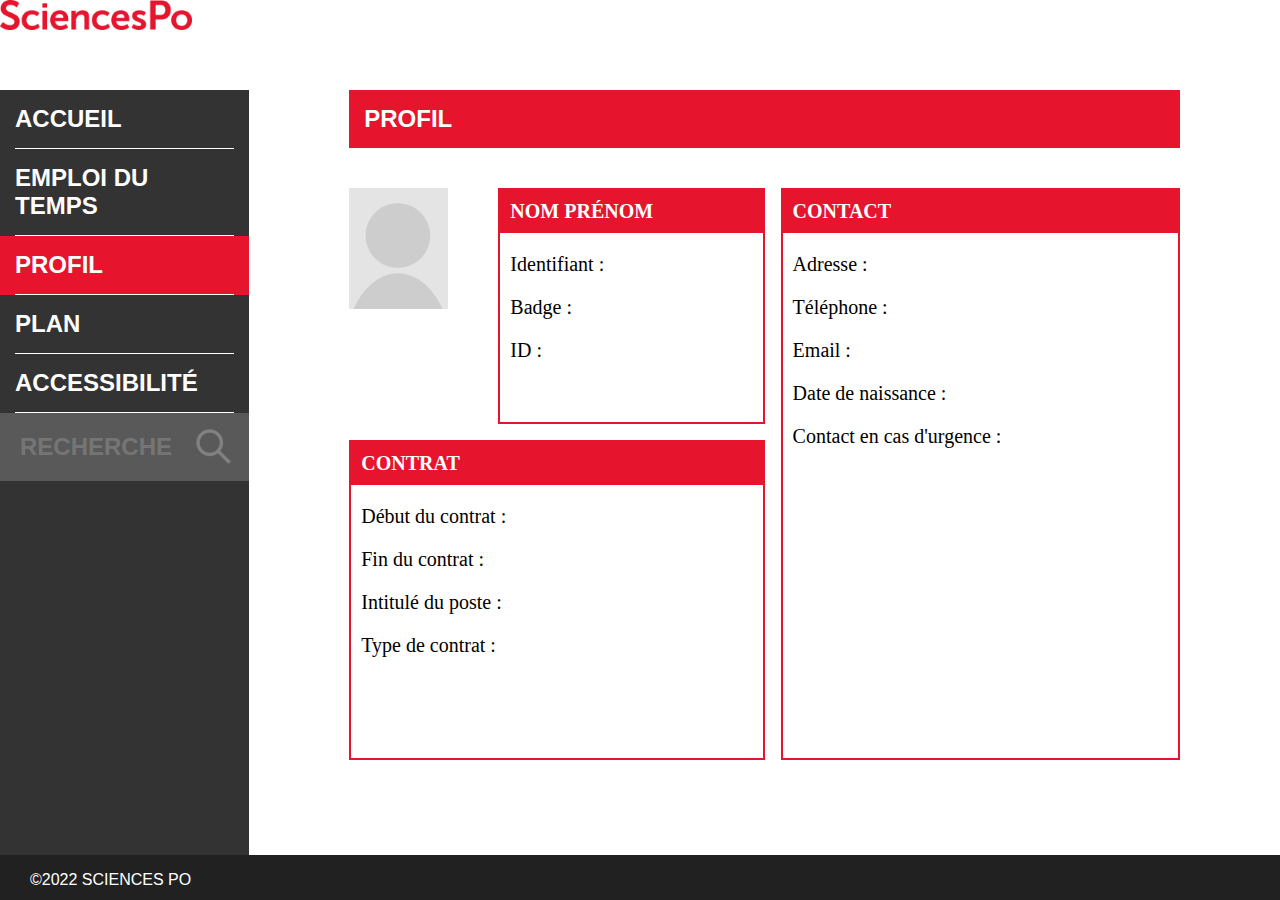
<file: site/profil.html>
<!DOCTYPE html>
<html lang="fr">
    <head>
        <meta charset="UTF-8">
        <meta name="viewport" content="width=device-width, initial-scale=1.0">
        <link rel="stylesheet" href="css/build.css">
        <title>Accessibility Project</title>
    </head>

    <body>

      <nav>
         <a href="index.html"><img src="img/logo.png" alt=""></a>
      </nav>

      <section class="main-page">
        <div class="sidebar">
            <ul>
                <li><a href="index.html">Accueil</a></li>
                <li><a href="edt.html">Emploi du temps</a></li>
                <li class="active" class="dropdown">
                    <a href="profil.html">Profil</a>
                    <ul class="dropdown-content">
                        <li><a href="contrat.html">Contrat</a></li>
                        <li><a href="fichePaie.html">Fiche de paie</a></li>
                    </ul>
                </li>
                <li class="dropdown">
                    <a href="#">Plan</a>
                    <ul class="dropdown-content">
                        <li><a href="campus.html">Campus</a></li>
                        <li><a href="#">Batiment</a></li>
                    </ul>
                </li>
                <li><a href="access.html">Accessibilité</a></li>
                <li class="search">
                  <form action="">
                     <input type="text" placeholder="Recherche" required>
                     <button type="submit">
                        <img src="img/search.png" alt="">
                     </button>
                  </form>
               </li>
            </ul>
        </div>

        <div class="content">
            <div class="banner">Profil</div>

            <div class="profil-page">
               <div class="case-pp">
                  <img src="img/pp.jpg" alt="">
               </div>
               <div class="case case-nom">
                  <div class="banner2">Nom prénom</div>
                  <ul>
                     <li>Identifiant : </li>
                     <li>Badge : </li>
                     <li>ID : </li>
                  </ul>
               </div>
               <div class="case case-contact">
                  <div class="banner2">Contact</div>
                  <ul>
                     <li>Adresse : </li>
                     <li>Téléphone : </li>
                     <li>Email : </li>
                     <li>Date de naissance : </li>
                     <li>Contact en cas d'urgence : </li>
                  </ul>
               </div>
               <div class="case case-contrat">
                  <div class="banner2">COntrat</div>
                  <ul>
                     <li>Début du contrat : </li>
                     <li>Fin du contrat : </li>
                     <li>Intitulé du poste : </li>
                     <li>Type de contrat : </li>
                  </ul>
               </div>
            </div>
        </div>
      </section>

         <footer>
            <p>©2022 SCIENCES PO</p>
         </footer>

        <script src="js/index.js"></script>

   </body>
</html>
</file>
<file: css/build.css>
body {
  margin: 0;
  font-family: "Arial", sans-serif;
  height: 100vh;
}

nav {
  margin: 0;
  padding-left: 30px;
  height: 10%;
  display: flex;
  align-items: center;
}
nav a {
  height: 100%;
  vertical-align: middle;
}
nav a img {
  height: 30px;
  width: auto;
  vertical-align: middle;
}

.main-page {
  width: 100%;
  height: 85%;
  display: flex;
}
.main-page .sidebar {
  background-color: #333;
  width: 30%;
  display: flex;
  flex-direction: column;
}
.main-page .sidebar ul {
  list-style: none;
  margin: 0;
  padding: 0;
}
.main-page .sidebar .active {
  background-color: #E6142D;
}
.main-page .sidebar a {
  text-decoration: none;
  color: #fff;
  display: block;
  padding: 15px 0;
  margin: 0 15px;
  transition: background-color 0.3s ease;
  font-size: 24px;
  font-weight: 900;
  text-transform: uppercase;
  border-bottom: 1.5px solid #fff;
}
.main-page .sidebar .search {
  padding: 10px;
  color: #212121;
  display: flex;
  background: rgba(243, 243, 243, 0.2);
}
.main-page .sidebar .search form {
  display: flex;
}
.main-page .sidebar .search form input {
  padding: 10px;
  width: 100%;
  background-color: none;
  color: #fff;
  font-size: 24px;
  font-weight: 900;
  text-transform: uppercase;
}
.main-page .sidebar .search form input:focus {
  outline: none;
  background-color: none;
}
.main-page .sidebar .search form input[type=text] {
  background: transparent;
  border: none;
}
.main-page .sidebar .search form button {
  background: transparent;
  border: none;
  outline: inherit;
  cursor: pointer;
}
.main-page .sidebar .search form img {
  height: 40px;
}
.main-page .sidebar .dropdown-content {
  display: none;
  background-color: #706F6F;
}
.main-page .sidebar .dropdown:hover .dropdown-content, .main-page .sidebar .open {
  display: block;
}
.main-page .content {
  display: flex;
  flex-direction: column;
  padding: 0 100px 50px 100px;
  gap: 40px;
  width: 100%;
}
.main-page .content .banner {
  background-color: #E6142D;
  color: #fff;
  padding: 15px;
  text-transform: uppercase;
  font-size: 24px;
  font-weight: 900;
}
.main-page .content .wrapper {
  width: 100%;
  height: 80%;
  display: flex;
  flex-direction: column;
  gap: 10px;
}
.main-page .content .wrapper .slider {
  width: 100%;
  height: 100%;
  position: relative;
}
.main-page .content .wrapper .slider img {
  width: 100%;
  height: 100%;
  position: absolute;
  object-fit: cover;
  top: 0;
  left: 0;
}
.main-page .content .wrapper .slider img:first-child {
  z-index: 1;
}
.main-page .content .wrapper .slider img:nth-child(2) {
  z-index: 0;
}
.main-page .content .wrapper .navigation-button {
  text-align: center;
  position: relative;
}
.main-page .content .wrapper .navigation-button .dot {
  cursor: pointer;
  height: 10px;
  width: 10px;
  margin: 0 2px;
  border: 2px solid #E6142D;
  border-radius: 50%;
  display: inline-block;
}
.main-page .content .wrapper .navigation-button .active, .main-page .content .wrapper .navigation-button .dot:hover {
  background-color: #E6142D;
  border: 2px solid #E6142D;
}
.main-page .content .txt-access {
  position: relative;
  padding: 60px 20px 20px 20px;
  font-family: Inter;
  font-size: 20px;
  border: 5px solid #E6142D;
  border-radius: 25px;
}
.main-page .content .txt-access .rectangle-deco {
  position: absolute;
  border-radius: 20px 20px 0 0;
  top: 0;
  left: 0;
  height: 40px;
  width: 100%;
  background-color: #E6142D;
}
.main-page .content .txt-access span {
  font-size: 24px;
  font-weight: 600;
}
.main-page .content .carte-campus {
  width: 100%;
  height: 80%;
}
.main-page .content .carte-campus img {
  width: 100%;
  height: 100%;
  object-fit: cover;
  border-top: 10px solid #E6142D;
}
.main-page .content .contrat {
  width: 100%;
  height: 80%;
}
.main-page .content .contrat img {
  width: 100%;
  height: 100%;
  object-fit: cover;
  border-top: 10px solid #E6142D;
  object-position: top;
}
.main-page .content .fiche-paie {
  width: 100%;
  height: 80%;
}
.main-page .content .fiche-paie img {
  width: 100%;
  height: 100%;
  object-fit: cover;
  border-top: 10px solid #E6142D;
  object-position: top;
}
.main-page .content .profil-page {
  width: 100%;
  height: 80%;
  display: grid;
  grid-gap: 1rem;
  grid-template-columns: 1fr 2fr 3fr;
  grid-template-areas: "pp nom contact" "contrat contrat contact" "contrat contrat contact";
  font-family: Inter;
  font-size: 20px;
}
.main-page .content .profil-page .banner2 {
  background-color: #E6142D;
  color: #fff;
  padding: 10px;
  text-transform: uppercase;
  font-size: 20px;
  font-weight: 700;
}
.main-page .content .profil-page .case {
  border: 2px solid #E6142D;
}
.main-page .content .profil-page .case-pp {
  grid-area: pp;
}
.main-page .content .profil-page .case-nom {
  grid-area: nom;
}
.main-page .content .profil-page .case-contact {
  grid-area: contact;
}
.main-page .content .profil-page .case-contrat {
  grid-area: contrat;
}
.main-page .content .profil-page ul {
  list-style: none;
  margin: 0;
  padding: 10px;
  display: flex;
  flex-direction: column;
  justify-content: space-between;
}
.main-page .content .profil-page ul li {
  padding: 10px 0;
}
.main-page .content .page-edt {
  width: 100%;
  height: 80%;
  display: flex;
  flex-direction: column;
  gap: 25px;
}
.main-page .content .page-edt .header-edt {
  display: flex;
  justify-content: space-between;
}
.main-page .content .page-edt .header-edt ul {
  list-style: none;
  margin: 0;
  padding: 0;
  display: flex;
  gap: 10px;
  font-family: Inter;
  font-size: 20px;
}
.main-page .content .page-edt .header-edt ul li {
  padding: 5px;
  border: 1.5px solid #706F6F;
  border-radius: 5px;
}
.main-page .content .page-edt .header-edt ul .arrow {
  height: 70%;
  aspect-ratio: 1/1;
  display: flex;
  justify-content: center;
  justify-items: center;
}
.main-page .content .page-edt .header-edt ul .we-date {
  margin: 0;
  display: flex;
}
.main-page .content .page-edt .header-edt ul .btn-edt {
  cursor: pointer;
}
.main-page .content .page-edt .calendar {
  width: 100%;
  height: auto;
  border-collapse: collapse;
  border: 2px solid #706F6F;
  letter-spacing: 1px;
  font-size: 20px;
  font-family: Inter;
}
.main-page .content .page-edt .calendar th, .main-page .content .page-edt .calendar td {
  border: 1px solid #706F6F;
  padding: 10px;
  text-align: left;
}
.main-page .content .page-edt .calendar .meeting {
  background-color: #B1D7F3;
}
.main-page .content .page-edt .calendar .cours {
  height: 60px;
}
.main-page .content .page-edt .calendar caption {
  padding: 10px;
  caption-side: bottom;
}

footer {
  padding: 0 30px;
  height: 5%;
  background-color: #212121;
  color: #fff;
  display: flex;
  justify-items: center;
}

/*# sourceMappingURL=build.css.map */
</file>
<file: site/css/build.css>
body {
  margin: 0;
  font-family: "Arial", sans-serif;
  height: 100vh;
}

nav {
  margin: 0;
  padding: 0;
  height: 10%;
  display: flex;
  align-items: center;
}
nav a {
  height: 100%;
  vertical-align: middle;
}
nav a img {
  height: 30px;
  width: auto;
  vertical-align: middle;
}

.main-page {
  width: 100%;
  height: 85%;
  display: flex;
}
.main-page .sidebar {
  background-color: #333;
  width: 30%;
  display: flex;
  flex-direction: column;
}
.main-page .sidebar ul {
  list-style: none;
  margin: 0;
  padding: 0;
}
.main-page .sidebar .active {
  background-color: #E6142D;
}
.main-page .sidebar a {
  text-decoration: none;
  color: #fff;
  display: block;
  padding: 15px 0;
  margin: 0 15px;
  transition: background-color 0.3s ease;
  font-size: 24px;
  font-weight: 900;
  text-transform: uppercase;
  border-bottom: 1.5px solid #fff;
}
.main-page .sidebar .search {
  padding: 10px;
  color: #212121;
  display: flex;
  background: rgba(243, 243, 243, 0.2);
}
.main-page .sidebar .search form {
  display: flex;
}
.main-page .sidebar .search form input {
  padding: 10px;
  width: 100%;
  background-color: none;
  color: #fff;
  font-size: 24px;
  font-weight: 900;
  text-transform: uppercase;
}
.main-page .sidebar .search form input:focus {
  outline: none;
  background-color: none;
}
.main-page .sidebar .search form input[type=text] {
  background: transparent;
  border: none;
}
.main-page .sidebar .search form button {
  background: transparent;
  border: none;
  outline: inherit;
  cursor: pointer;
}
.main-page .sidebar .search form img {
  height: 40px;
}
.main-page .sidebar .dropdown-content {
  display: none;
  background-color: #706F6F;
}
.main-page .sidebar .dropdown:hover .dropdown-content {
  display: block;
}
.main-page .content {
  display: flex;
  flex-direction: column;
  padding: 0 100px 50px 100px;
  gap: 40px;
  width: 100%;
}
.main-page .content .banner {
  background-color: #E6142D;
  color: #fff;
  padding: 15px;
  text-transform: uppercase;
  font-size: 24px;
  font-weight: 900;
}
.main-page .content .wrapper {
  width: 100%;
  height: 80%;
  display: flex;
  flex-direction: column;
  gap: 10px;
}
.main-page .content .wrapper .slider {
  width: 100%;
  height: 100%;
  position: relative;
}
.main-page .content .wrapper .slider img {
  width: 100%;
  height: 100%;
  position: absolute;
  object-fit: cover;
  top: 0;
  left: 0;
}
.main-page .content .wrapper .slider img:first-child {
  z-index: 1;
}
.main-page .content .wrapper .slider img:nth-child(2) {
  z-index: 0;
}
.main-page .content .wrapper .navigation-button {
  text-align: center;
  position: relative;
}
.main-page .content .wrapper .navigation-button .dot {
  cursor: pointer;
  height: 10px;
  width: 10px;
  margin: 0 2px;
  border: 2px solid #E6142D;
  border-radius: 50%;
  display: inline-block;
}
.main-page .content .wrapper .navigation-button .active, .main-page .content .wrapper .navigation-button .dot:hover {
  background-color: #E6142D;
  border: 2px solid #E6142D;
}
.main-page .content .txt-access {
  position: relative;
  padding: 60px 20px 20px 20px;
  font-family: Inter;
  font-size: 20px;
  border: 5px solid #E6142D;
  border-radius: 25px;
}
.main-page .content .txt-access .rectangle-deco {
  position: absolute;
  border-radius: 20px 20px 0 0;
  top: 0;
  left: 0;
  height: 40px;
  width: 100%;
  background-color: #E6142D;
}
.main-page .content .txt-access span {
  font-size: 24px;
  font-weight: 600;
}
.main-page .content .carte-campus {
  width: 100%;
  height: 80%;
}
.main-page .content .carte-campus img {
  width: 100%;
  height: 100%;
  object-fit: cover;
  border-top: 10px solid #E6142D;
}
.main-page .content .contrat {
  width: 100%;
  height: 80%;
}
.main-page .content .contrat img {
  width: 100%;
  height: 100%;
  object-fit: cover;
  border-top: 10px solid #E6142D;
  object-position: top;
}
.main-page .content .fiche-paie {
  width: 100%;
  height: 80%;
}
.main-page .content .fiche-paie img {
  width: 100%;
  height: 100%;
  object-fit: cover;
  border-top: 10px solid #E6142D;
  object-position: top;
}
.main-page .content .profil-page {
  width: 100%;
  height: 80%;
  display: grid;
  grid-gap: 1rem;
  grid-template-columns: 1fr 2fr 3fr;
  grid-template-areas: "pp nom contact" "contrat contrat contact" "contrat contrat contact";
  font-family: Inter;
  font-size: 20px;
}
.main-page .content .profil-page .banner2 {
  background-color: #E6142D;
  color: #fff;
  padding: 10px;
  text-transform: uppercase;
  font-size: 20px;
  font-weight: 700;
}
.main-page .content .profil-page .case {
  border: 2px solid #E6142D;
}
.main-page .content .profil-page .case-pp {
  grid-area: pp;
}
.main-page .content .profil-page .case-nom {
  grid-area: nom;
}
.main-page .content .profil-page .case-contact {
  grid-area: contact;
}
.main-page .content .profil-page .case-contrat {
  grid-area: contrat;
}
.main-page .content .profil-page ul {
  list-style: none;
  margin: 0;
  padding: 10px;
  display: flex;
  flex-direction: column;
  justify-content: space-between;
}
.main-page .content .profil-page ul li {
  padding: 10px 0;
}
.main-page .content .page-edt {
  width: 100%;
  height: 80%;
  display: flex;
  flex-direction: column;
  gap: 25px;
}
.main-page .content .page-edt .header-edt {
  display: flex;
  justify-content: space-between;
}
.main-page .content .page-edt .header-edt ul {
  list-style: none;
  margin: 0;
  padding: 0;
  display: flex;
  gap: 10px;
  font-family: Inter;
  font-size: 20px;
}
.main-page .content .page-edt .header-edt ul li {
  padding: 5px;
  border: 1.5px solid #706F6F;
  border-radius: 5px;
}
.main-page .content .page-edt .header-edt ul .arrow {
  height: 70%;
  aspect-ratio: 1/1;
  display: flex;
  justify-content: center;
  justify-items: center;
}
.main-page .content .page-edt .header-edt ul .we-date {
  margin: 0;
  display: flex;
}
.main-page .content .page-edt .header-edt ul .btn-edt {
  cursor: pointer;
}
.main-page .content .page-edt .calendar {
  width: 100%;
  height: auto;
  border-collapse: collapse;
  border: 2px solid #706F6F;
  letter-spacing: 1px;
  font-size: 20px;
  font-family: Inter;
}
.main-page .content .page-edt .calendar th, .main-page .content .page-edt .calendar td {
  border: 1px solid #706F6F;
  padding: 10px;
  text-align: left;
}
.main-page .content .page-edt .calendar .meeting {
  background-color: #B1D7F3;
}
.main-page .content .page-edt .calendar .cours {
  height: 60px;
}
.main-page .content .page-edt .calendar caption {
  padding: 10px;
  caption-side: bottom;
}

footer {
  padding: 0 30px;
  height: 5%;
  background-color: #212121;
  color: #fff;
  display: flex;
  justify-items: center;
}

/*# sourceMappingURL=build.css.map */
</file>
